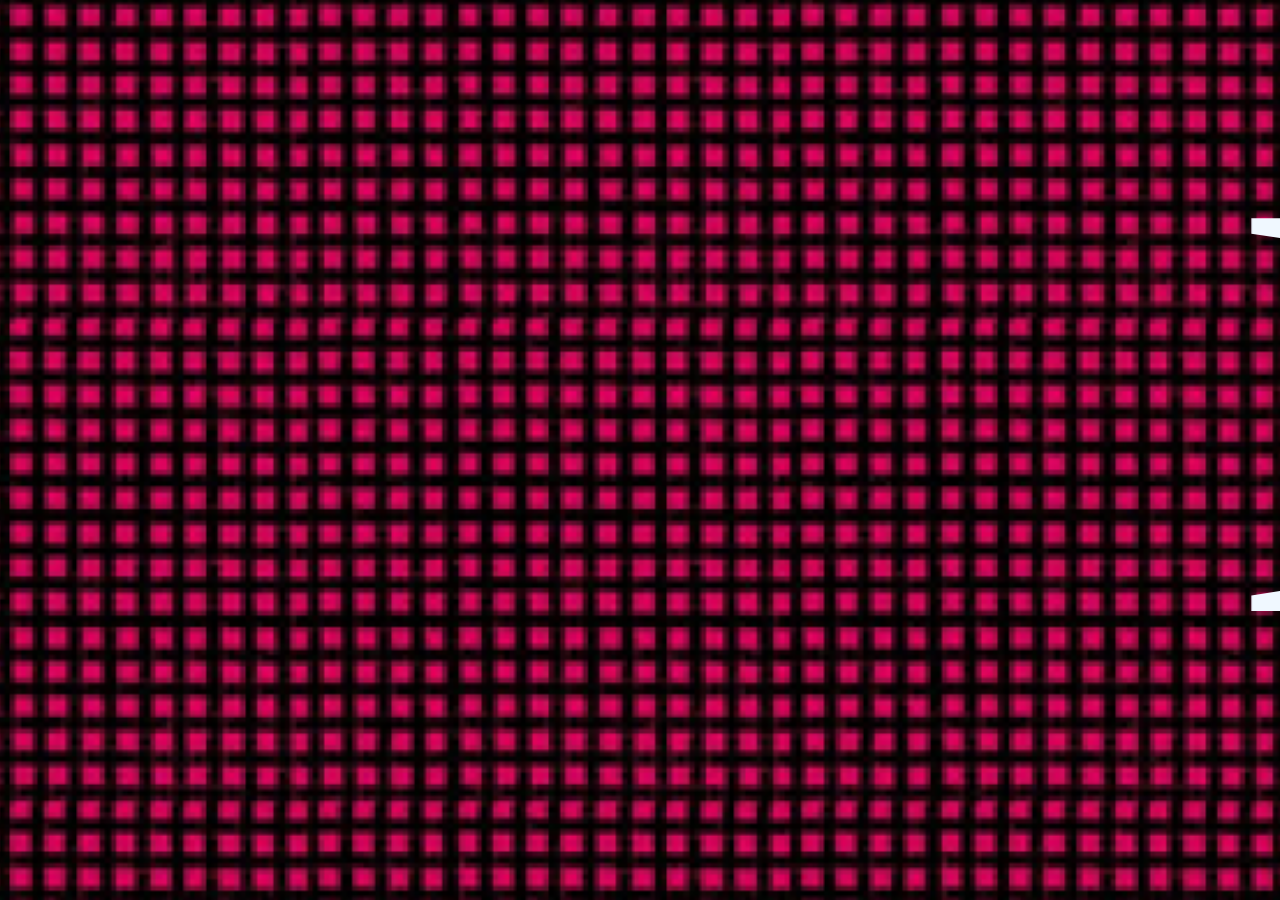
<file: src/Starting/index.html>
<!DOCTYPE html>
<html lang="en">

<head>
    <meta charset="UTF-8">
    <meta name="viewport" content="width=device-width, initial-scale=1.0">
    <title>Document</title>
    <link rel="stylesheet" href="style.css">
</head>

<body>
    <div class="marq">
        <marquee behavior="" direction="" class="marquee">
                Hello World
        </marquee>
    </div>
</body>

</html>
</file>
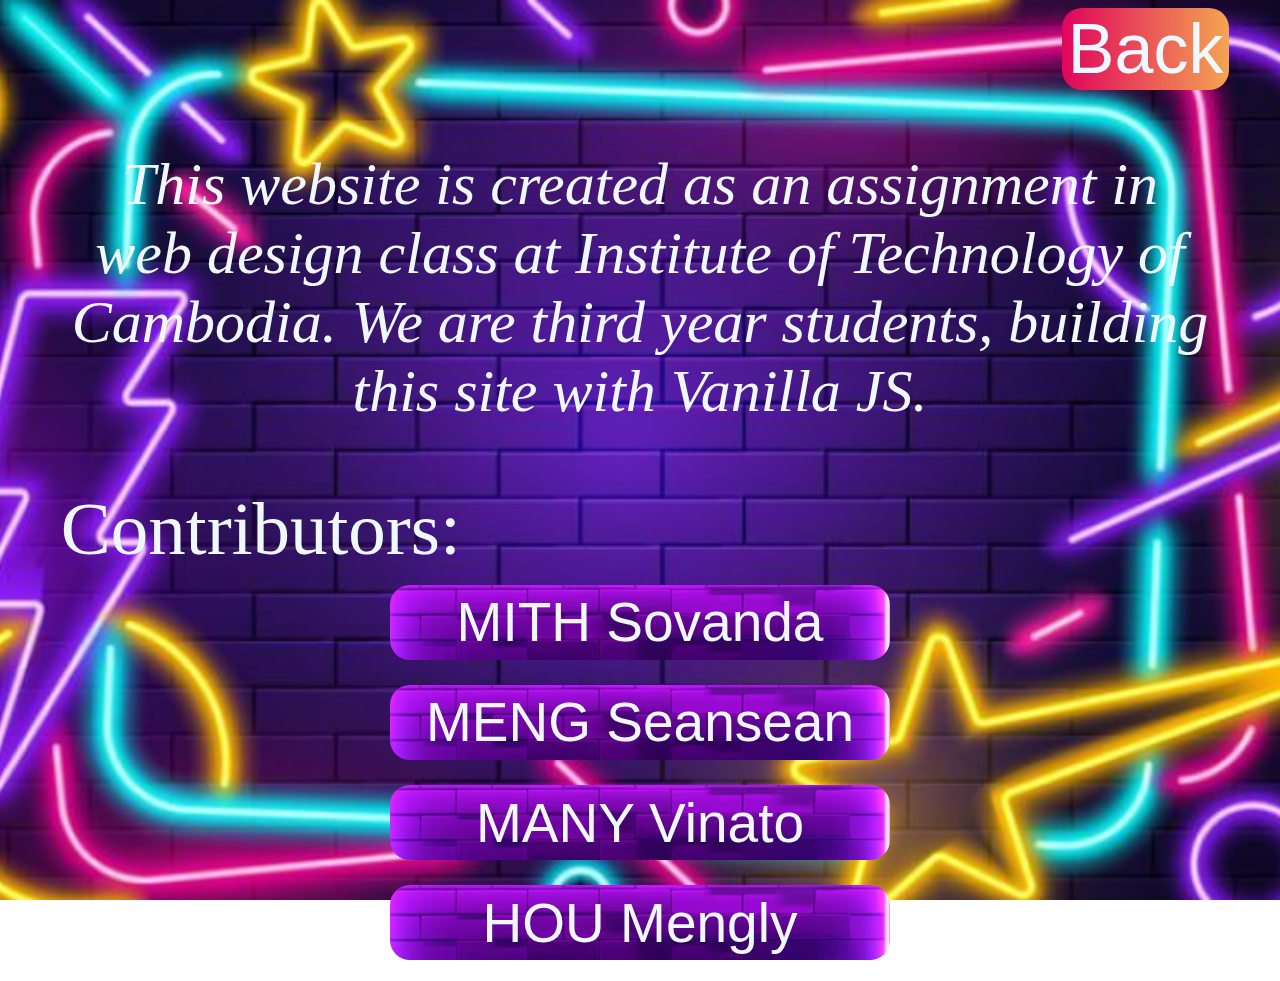
<file: src/About/about.html>
<!DOCTYPE html>
<html lang="en">
<head>
    <meta charset="UTF-8">
    <meta name="viewport" content="width=device-width, initial-scale=1.0">
    <title>Document</title>
    <link rel="stylesheet" href="about.css">
</head>
<body>
    <div class="container">
        <div class="wrapper">
            <div class="btn-wrap">
                <a href="../HomeScreen/homescreen.html">
                    <button class="btn-back">Back</button>
                </a>
            </div>
            <div class="phara">
                <p>
                    <em>
                        This website is created as an assignment in web design 
                        class at Institute of Technology of Cambodia. We are third year 
                        students, building this site with Vanilla JS.
                    </em>
                    
                </p>
            </div>
            <div class="contri">Contributors:</div>
            <button class="btn">MITH Sovanda</button>
            <button class="btn">MENG Seansean</button>
            <button class="btn">MANY Vinato</button>
            <button class="btn">HOU Mengly</button>
        </div>
    </div>
</body>
</html>
</file>
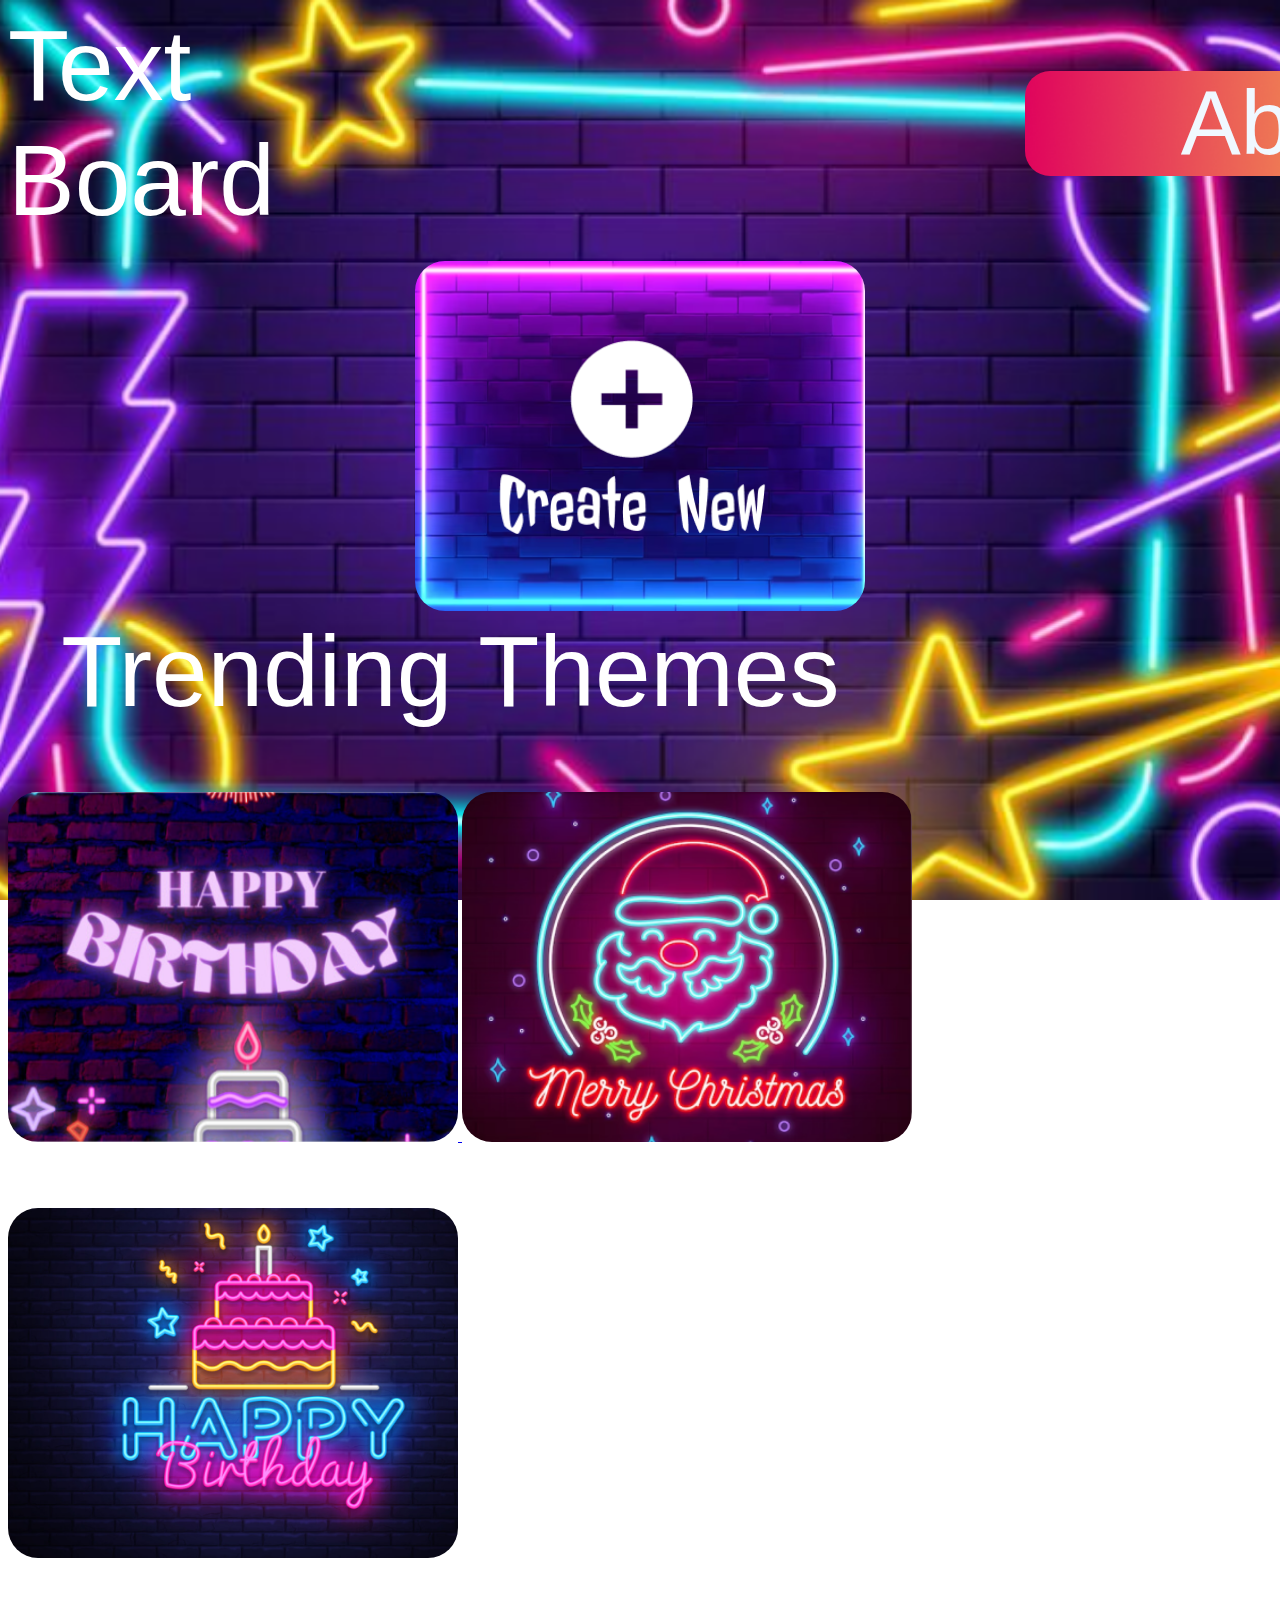
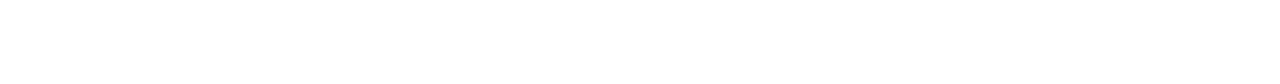
<file: src/HomeScreen/homescreen.html>
<!DOCTYPE html>
<html lang="en">

<head>
    <meta charset="UTF-8">
    <meta name="viewport" content="width=device-width, initial-scale=1.0">
    <title>Document</title>
    <link rel="stylesheet" href="homescreen.css">
</head>

<body>
    <div class="wrapper">
        <div class="createnew">
            <div class="text-board">
                <div class="text">Text Board</div>
                <div>
                    <a href="../About/about.html">
                        <button class="btn-about">About</button>
                    </a>
                </div>
            </div>
            <div class="create">
                <a href="../Text Board Interface/textboard.html">
                    <button class="btn">
                    </button>
                </a>
            </div>
        </div>
        <div class="trendingTheme">
            <div class="text-trend">
                Trending Themes
            </div>
            <div class="trend">
                <a href="../Text Board Interface/textboard.html">
                    <button class="btn1">
                    </button>
                    <button class="btn2">
                    </button>
                    <button class="btn3">
                    </button>
                </a>
            </div>
        </div>
        <div class="recent">
            <div class="text-recent">
                Recent
            </div>
        </div>
    </div>
</body>

</html>
</file>
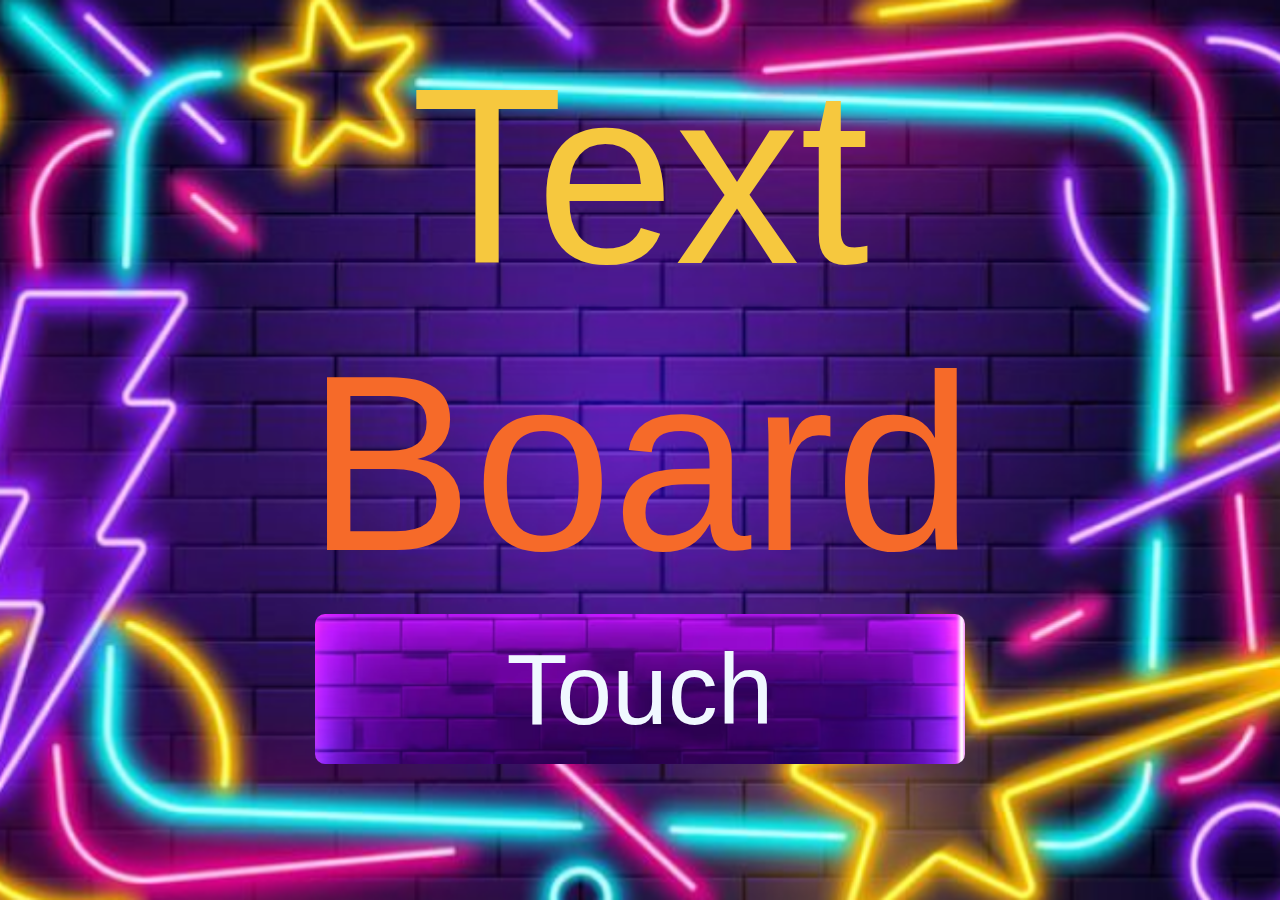
<file: src/Operating/operating.html>
<!DOCTYPE html>
<html lang="en">
<head>
    <meta charset="UTF-8">
    <meta name="viewport" content="width=device-width, initial-scale=1.0">
    <title>Document</title>
    <link rel="stylesheet" href="operating.css">
</head>
<body >
    <div class="wrapper">
        <div class="text">
            Text
        </div>
        <div class="board">
            Board
        </div>
        <a href="../HomeScreen/homescreen.html">
            <button class="btn">
                Touch
            </button>
        </a>
    </div>
</body>
</html>
</file>
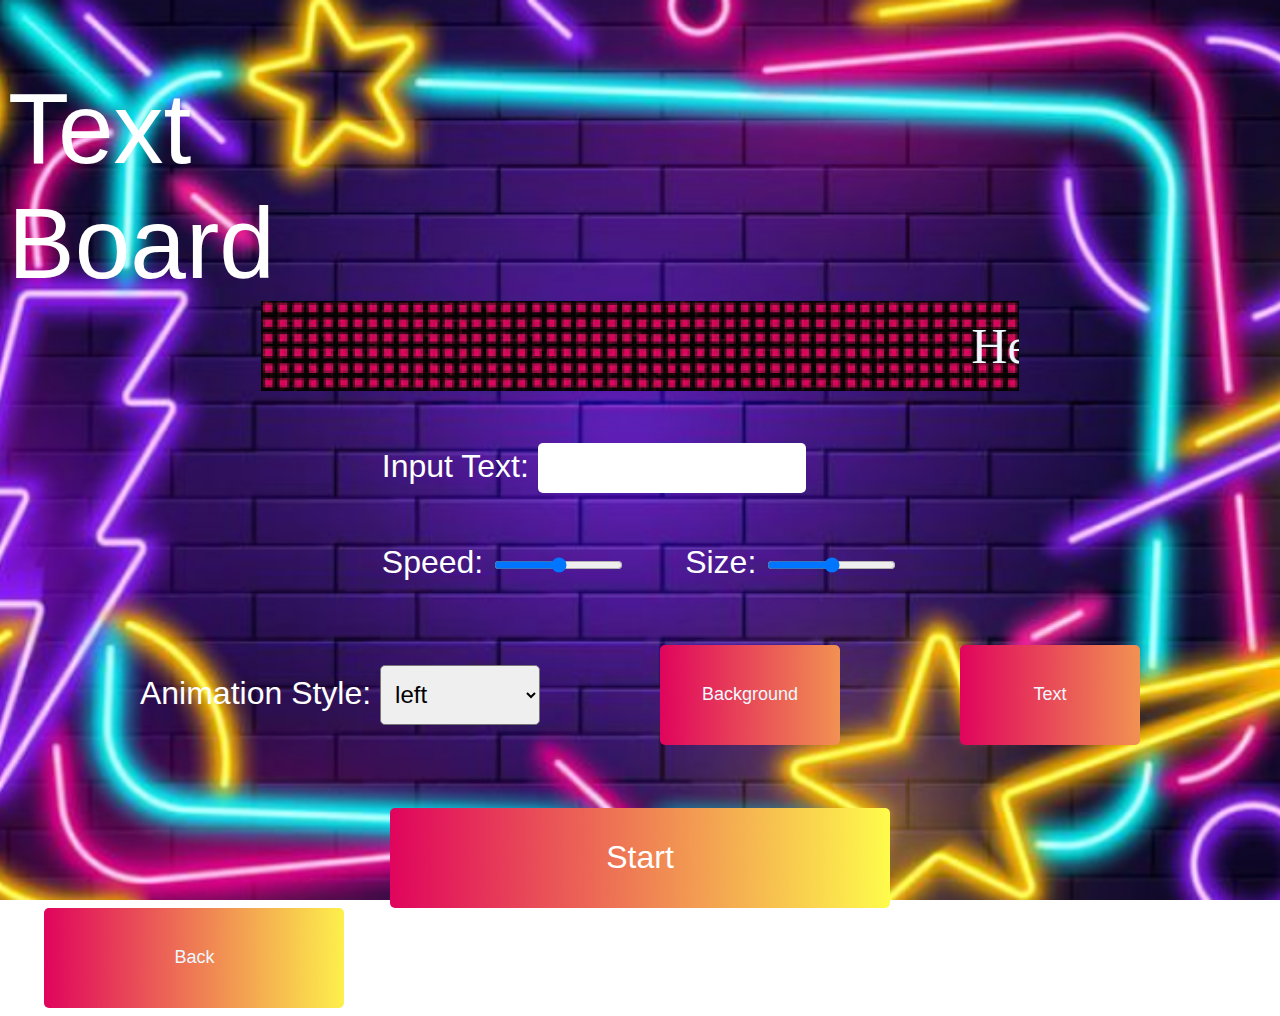
<file: src/Text Board Interface/textboard.html>
<!DOCTYPE html>
<html lang="en">
<head>
    <meta charset="UTF-8">
    <meta name="viewport" content="width=device-width, initial-scale=1.0">
    <title>Document</title>
    <link rel="stylesheet" href="textboard.css">
</head>
<body>
    <div class="container">
        <div class="wrapper">
            <div class="textboard">
                Text Board
            </div>
            <div class="scrolltext">
                <marquee behavior="" direction="" class="marquee">Hello World</marquee>
            </div>
            <div class="inputwrapper">
                <div class="text">
                    Input Text:
                    <input type="text" class="input-text">
                </div>
                <div class="speed-size">
                    <div class="speed">
                        Speed:
                        <input type="range"> 
                    </div>
                    <div class="size">
                        Size:
                        <input type="range">
                    </div>
                </div>
            </div>
            <div class="anime-board-bg-text">
                <div class="anime-board">
                    <div class="anime-style">
                        Animation Style:
                        <select name="" id="" class="anime-select">
                            <option value="">left</option>
                            <option value="">right</option>
                        </select>
                    </div>
                </div>
                <div class="bg-text">
                    <button class="btn">Background</button>
                    <button class="btn">Text</button>
                </div>
            </div>
            <div class="start">
                <a href="../Starting/index.html">
                    <button class="btn-start">Start</button>
                </a>
            </div>
            <div class="back">
                <a href="../HomeScreen/homescreen.html">
                    <button class="btn">Back</button>
                </a>
            </div>
        </div>
    </div>
</body>
</html>
</file>
<file: src/Starting/style.css>
@media only screen and (max-width: 2280px){
    body{
        height: auto;
        width: auto;
        margin: 0;
        padding: 0;
        background-image: url("/photo/default-background.png");
        background-repeat: no-repeat;
        background-position: center;
        background-attachment: fixed;
        background-size: cover;
    }
    .marq{
        height: 100%;
        width: 100%;
        margin-top: 5%;
        display: flex;
        align-items: center;
        justify-content: center;
    }
    .marquee{
        font-size: 600px;
        color: aliceblue;
    }
}
@media only screen and (max-width: 991px) {
    body{
        height: auto;
        width: auto;
        margin: 0;
        padding: 0;
        background-image: url("/photo/default-background.png");
        background-repeat: no-repeat;
        background-position: center;
        background-attachment: fixed;
        background-size: cover;
        
    }
    .marq{
        height: 100%;
        width: 100%;
        margin-top: 90%;
        display: flex;
        align-items: center;
        justify-content: center;
    }
    .marquee{
        font-size: 75px;
    }
}
</file>
<file: src/About/about.css>
@media only screen and (max-width: 2280px){
    body{
        background-image: url("/photo/bg-homescreen.png");
        background-repeat: no-repeat;
        background-position: center;
        background-attachment: fixed;
        background-size: cover;
    }
    .container{
        width: 100%;
        height: 100%;
    }
    .wrapper{
        display: flex;
        justify-content: center;
        align-items: center;
        flex-direction: column;
    }
    .phara{
        color: aliceblue;
        margin: 0% 5% 0 5%;
        font-size: 60px;
        text-align: center;
    }
    .contri{
        color: aliceblue;
        font-size: 75px;
        margin-right: 60%;
    }
    .btn{
        height: 75px;
        width: 500px;
        color: aliceblue;
        border-radius: 20px;
        border: none;
        background-image: url(/photo/btn-style.png);
        background-size: cover;
        font-size: 55px;
        margin: 1%;
    }
    .btn-wrap{
        margin-left: 80%;
    }
    .btn-back{
        color: aliceblue;
        border-radius: 20px;
        border: none;
        background-image: url(/photo/btn-bg.png);
        background-size: cover;
        font-size: 70px;
        cursor: pointer;
    }
}
@media only screen and (max-width: 991px) {
    body{
        background-image: url("/photo/bg-homescreen-mobile.png");
        background-repeat: no-repeat;
        background-position: center;
        background-attachment: fixed;
        background-size: cover;
    }
    .container{
        width: 100%;
        height: 100%;
    }
    .wrapper{
        display: flex;
        justify-content: center;
        align-items: center;
        flex-direction: column;
    }
    .phara{
        color: aliceblue;
        margin: 2% 25% 0 25%;
        font-size: large;
        text-align: center;
    }
    .contri{
        color: aliceblue;
        font-size: x-large;
        margin-right: 25%;
    }
    .btn{
        height: 55px;
        width: 200px;
        color: aliceblue;
        border-radius: 20px;
        border: none;
        background-image: url(/photo/btn-style.png);
        background-size: cover;
        font-size: large;
        margin: 2%;
    }
    .btn-wrap{
        margin-top: 5%;
        margin-left: 80%;
    }
    .btn-back{
        color: aliceblue;
        border-radius: 20px;
        border: none;
        background-image: url(/photo/btn-bg.png);
        background-size: cover;
        font-size: large;
        cursor: pointer;
    }
}
</file>
<file: src/HomeScreen/homescreen.css>
@media only screen and (max-width: 2280px){
    body{
        background-image: url("/photo/bg-homescreen.png");
        background-repeat: no-repeat;
        background-position: center;
        background-attachment: fixed;
        background-size: cover;
    }
    .wrapper{
        width: 100%;
        height: 100%;
    }
    .createnew{
        /* padding-top: 5%; */
        display: flex;
        flex-direction: column;
        align-items: center;
        justify-content: center;
    }
    .text-board{
        display: flex;
        justify-content: center;
        align-items: center;
    }
    .text{
        color:rgb(255, 255, 255);
        font-family: Impact, Haettenschweiler, 'Arial Narrow Bold', sans-serif;
        font-size: 100px;
        margin-right: 450px;
    }
    .btn-about{
        background-image: url(/photo/btn-bg.png);
        color: aliceblue;
        width: 100%;
        background-size: cover;
        border-radius: 25px;
        margin-left: 300px;
        border: none;
        font-size: 90px;
        cursor: pointer;
    }
    .trendingTheme{
        /* padding-top: 5%; */
        display: flex;
        flex-direction: column;
        align-items: center;
        justify-content: center;
    }
    .text-trend{
        color:rgb(255, 255, 255);
        font-family: Impact, Haettenschweiler, 'Arial Narrow Bold', sans-serif;
        /* margin-top: 5%; */
        margin-right: 30%;
        font-size: 100px;
    }
    .recent{
        /* padding-top: 5%; */
        display: flex;
        flex-direction: column;
        align-items: center;
        justify-content: center;
    }
    .text-recent{
        color:rgb(255, 255, 255);
        font-family: Impact, Haettenschweiler, 'Arial Narrow Bold', sans-serif;
        /* margin-top: 5%; */
        margin-right: 50%;
        font-size: 100px;
    }
    .btn{
        background-image: url(/photo/button.png);
        background-size: cover;
        border: none;
        margin-top: 5%;
        border-radius: 30px;
        height: 350px;
        width: 450px;
        cursor: pointer;
    }
    .btn1{
        background-image: url(/photo/trending1.png);
        background-size: cover;
        border: none;
        margin-top: 5%;
        border-radius: 30px;
        height: 350px;
        width: 450px;
        cursor: pointer;
    }
    .btn2{
        background-image: url(/photo/trending2.png);
        background-size: cover;
        border: none;
        margin-top: 5%;
        border-radius: 30px;
        height: 350px;
        width: 450px;
        cursor: pointer;
    }
    .btn3{
        background-image: url(/photo/trending3.png);
        background-size: cover;
        border: none;
        margin-top: 5%;
        border-radius: 30px;
        height: 350px;
        width: 450px;
        cursor: pointer;
    }
}
@media only screen and (max-width: 991px) {
    body{
        background-image: url(/photo/bg-homescreen-mobile.png);
        background-repeat: no-repeat;
        background-position: center;
        background-attachment: fixed;
        background-size: cover;
    }
    .wrapper{
        width: 100%;
        height: 100%;
    }
    .createnew{
        padding-top: 5%;
        display: flex;
        flex-direction: column;
        align-items: center;
        justify-content: center;
    }
    .text-board{
        display: flex;
        justify-content: center;
        align-items: center;
    }
    .text{
        color:rgb(255, 255, 255);
        font-family: Impact, Haettenschweiler, 'Arial Narrow Bold', sans-serif;
        font-size: x-large;
        margin-right: 75px;
    }
    .btn-about{
        background-image: url(/photo/btn-bg.png);
        color: aliceblue;
        background-size: cover;
        border-radius: 10px;
        margin-left: 2px;
        border: none;
        font-size: large;
        cursor: pointer;
    }
    .trendingTheme{
        padding-top: 5%;
        display: flex;
        flex-direction: column;
        align-items: center;
        justify-content: center;
    }
    .text-trend{
        color:rgb(255, 255, 255);
        font-family: Impact, Haettenschweiler, 'Arial Narrow Bold', sans-serif;
        font-size: x-large;
        margin-top: 5%;
        margin-right: 35%;
    }
    .recent{
        padding-top: 5%;
        display: flex;
        flex-direction: column;
        align-items: center;
        justify-content: center;
    }
    .text-recent{
        color:rgb(255, 255, 255);
        font-family: Impact, Haettenschweiler, 'Arial Narrow Bold', sans-serif;
        font-size: x-large;
        margin-top: 5%;
        margin-right: 75%;
    }
    .btn{
        background-image: url(/photo/button.png);
        background-size: cover;
        border: none;
        margin-top: 5%;
        border-radius: 20px;
        height: 100px;
        width: 120px;
        cursor: pointer;
    }
    .btn1{
        background-image: url(/photo/trending1.png);
        background-size: cover;
        border: none;
        margin-top: 5%;
        border-radius: 20px;
        height: 100px;
        width: 120px;
        cursor: pointer;
    }
    .btn2{
        background-image: url(/photo/trending2.png);
        background-size: cover;
        border: none;
        margin-top: 5%;
        border-radius: 20px;
        height: 100px;
        width: 120px;
        cursor: pointer;
    }
    .btn3{
        background-image: url(/photo/trending3.png);
        background-size: cover;
        border: none;
        margin-top: 5%;
        border-radius: 30px;
        height: 100px;
        width: 120px;
        cursor: pointer;
    }
}
</file>
<file: src/Operating/operating.css>
@media only screen and (max-width: 2280px){
    body{
        background-image: url("/photo/bg-homescreen.png");
        background-repeat: no-repeat;
        background-position: center;
        background-attachment: fixed;
        background-size: cover;
    }
    .wrapper{
        display: flex;
        flex-direction: column;
        justify-content: center;
        align-items: center;
    }
    .text{
        margin-top: 2%;
        font-size: 250px;
        font-family:  Impact, Haettenschweiler, 'Arial Narrow Bold', sans-serif;
        color: rgb(246, 200, 62);
    }
    .board{
        font-size: 250px;
        font-family:  Impact, Haettenschweiler, 'Arial Narrow Bold', sans-serif;
        color: rgb(246, 106, 41);
    }
    .btn{
        height: 150px;
        width: 650px;
        color: aliceblue;
        font-size: 100px;
        font-family: Impact, Haettenschweiler, 'Arial Narrow Bold', sans-serif;
        border-radius: 10px;
        border: none;
        margin: 7px 0 0 0;
        background-image: url(/photo/btn-style.png);
        background-size: cover;
        cursor: pointer;
    }
    .btn:hover {
        height: 150px;
        width: 650px;
        color: aliceblue;
        font-size: 100px;
        font-family: Impact, Haettenschweiler, 'Arial Narrow Bold', sans-serif;
        border-radius: 10px;
        border: none;
        margin: 7px 0 0 0;
        background-image: url(/photo/btn-bg.png);
        background-size: cover;
        cursor: pointer;
    }
}
@media only screen and (max-width: 991px) {
    body{
        background-image: url("/photo/bg-homescreen-mobile.png");
        background-repeat: no-repeat;
        background-position: center;
        background-attachment: fixed;
        background-size: cover;
    }
    .wrapper{
        display: flex;
        flex-direction: column;
        justify-content: center;
        align-items: center;
    }
    .text{
        margin-top: 75%;
        font-size: 65px;
        font-family:  Impact, Haettenschweiler, 'Arial Narrow Bold', sans-serif;
        color: rgb(246, 200, 62);
    }
    .board{
        font-size: 65px;
        font-family:  Impact, Haettenschweiler, 'Arial Narrow Bold', sans-serif;
        color: rgb(246, 106, 41);
    }
    .btn{
        height: 50px;
        width: 100px;
        color: aliceblue;
        font-size: xx-large;
        font-family: Impact, Haettenschweiler, 'Arial Narrow Bold', sans-serif;
        border-radius: 10px;
        border: none;
        margin: 7px 0 0 0;
        background-image: url(/photo/btn-style.png);
        background-size: cover;
        cursor: pointer;
    }
    .btn:hover {
        height: 50px;
        width: 100px;
        color: aliceblue;
        font-size: xx-large;
        font-family: Impact, Haettenschweiler, 'Arial Narrow Bold', sans-serif;
        border-radius: 10px;
        border: none;
        margin: 7px 0 0 0;
        background-image: url(/photo/btn-bg.png);
        background-size: cover;
        cursor: pointer;
    }
}
</file>
<file: src/Text Board Interface/textboard.css>
@media only screen and (max-width: 2280px){
    body{
        background-image: url(/photo/bg-homescreen.png);
        background-repeat: no-repeat;
        background-position: center;
        background-attachment: fixed;
        background-size: cover;
    }
    .container{
        width: 100%;
        height: 100%;
    }
    .wrapper{
        padding-top: 5%;
        display: flex;
        flex-direction: column;
        align-items: center;
        justify-content: center;
    }
    .textboard{
        color:rgb(255, 255, 255);
        font-family: Impact, Haettenschweiler, 'Arial Narrow Bold', sans-serif;
        margin-right: 65%;
        font-size: 100px;
    }
    .scrolltext{
        background-image: url(/photo/default-background.png);
        width: 60%;
        height: 90px;
        color: aliceblue;
        font-size: 50px;
        display: flex;
        justify-content: center;
        align-items: center;
    }
    .inputwraper{
        display: flex;
        flex-direction: column;
        justify-content: center;
        align-items: center;
    }
    .text{
        margin-top: 10%;
        color:rgb(255, 255, 255);
        font-family: Impact, Haettenschweiler, 'Arial Narrow Bold', sans-serif;
        font-size: xx-large;
    }
    .input-text{
        border-radius: 5px;
        border: none;
        font-size: 25px;
        height: 50px;
        width: 50%;
        padding: 0 0 0 10px;
    }
    .speed-size{
        margin-top: 10%;
        display: flex;
        justify-content: center;
        align-items: center;
    }
    .speed{
        color:rgb(255, 255, 255);
        font-family: Impact, Haettenschweiler, 'Arial Narrow Bold', sans-serif;
        font-size: xx-large;
    }
    .size{
        margin-left: 60px;
        color:rgb(255, 255, 255);
        font-family: Impact, Haettenschweiler, 'Arial Narrow Bold', sans-serif;
        font-size: xx-large;
    }
    .anime-board-bg-text{
        margin-top: 5%;
        display: flex;
        justify-content: center;
        align-items: center;
    }
    .anime-board{
        display: flex;
        flex-direction: column;
        justify-content: center;
        align-items: center;
    }
    .anime-style{
        color:rgb(255, 255, 255);
        font-family: Impact, Haettenschweiler, 'Arial Narrow Bold', sans-serif;
        font-size: xx-large;
    }
    .anime-select{
        border-radius: 5px;
        font-size: x-large;
        padding-left: 10px;
        height: 60px;
        width: 160px;
    }
    .bg-text{
        display: flex;
        justify-content: center;
        align-items: center;
    }
    .btn{
        margin: 0 0 0 20%;
        background-image: url(/photo/btn-bg.png);
        background-size: cover;
        color: aliceblue;
        font-size: large;
        font-family:'Segoe UI', Tahoma, Geneva, Verdana, sans-serif;
        border-radius: 5px;
        border: none;
        height: 100px;
        width: 300px;
        cursor: pointer;
    }
    .start{
        margin-top: 5%;
    }
    .btn-start{
        background-image: url(/photo/btn-bg.png);
        background-size: cover;
        color:rgb(255, 255, 255);
        font-family: Impact, Haettenschweiler, 'Arial Narrow Bold', sans-serif;
        font-size: xx-large;
        border: none;
        border-radius: 5px;
        height: 100px;
        width: 500px;
        cursor: pointer;
    }
    .back{
        margin: 0 80% 0 0;
    }
}
@media only screen and (max-width: 991px) {
    body{
        background-image: url(/photo/bg-homescreen-mobile.png);
        background-repeat: no-repeat;
        background-position: center;
        background-attachment: fixed;
        background-size: cover;
    }
    .container{
        width: 100%;
        height: 100%;
    }
    .wrapper{
        padding-top: 5%;
        display: flex;
        flex-direction: column;
        align-items: center;
        justify-content: center;
    }
    .textboard{
        color: aliceblue;
        margin: 10% 0 0 0;
        font-family: Impact, Haettenschweiler, 'Arial Narrow Bold', sans-serif;
        font-size: x-large;
    }
    .scrolltext{
        background-image: url(/photo/default-background.png);
        width: 60%;
        height: 90px;
        margin-top: 5%;
        color: aliceblue;
        font-size: xx-large;
        display: flex;
        justify-content: center;
        align-items: center;
    }
    .inputwraper{
        display: flex;
        flex-direction: column;
        justify-content: center;
        align-items: center;
    }
    .text{
        margin-top: 5%;
        color: aliceblue;
        font-family: Impact, Haettenschweiler, 'Arial Narrow Bold', sans-serif;
        font-size: x-large;
    }
    .input-text{
        border-radius: 5px;
        border: none;
        font-size: x-large;
        height: 30px;
        width: 50%;
        padding: 0 0 0 10px;
    }
    .speed-size{
        margin-top: 5%;
        display: flex;
        justify-content: center;
        align-items: center;
    }
    .speed{
        color:rgb(255, 255, 255);
        font-family: Impact, Haettenschweiler, 'Arial Narrow Bold', sans-serif;
        font-size: x-large;
    }
    .size{
        margin-left: 20px;
        color:rgb(255, 255, 255);
        font-family: Impact, Haettenschweiler, 'Arial Narrow Bold', sans-serif;
        font-size: x-large;
    }
    .anime-board-bg-text{
        margin-top: 5%;
        display: flex;
        justify-content: center;
        align-items: center;
    }
    .anime-board{
        display: flex;
        flex-direction: column;
        justify-content: center;
        align-items: center;
    }
    .anime-style{
        color:rgb(255, 255, 255);
        font-family: Impact, Haettenschweiler, 'Arial Narrow Bold', sans-serif;
        font-size: x-large;
    }
    .anime-select{
        border-radius: 5px;
        font-size: large;
        padding-left: 10px;
        height: 30px;
        width: 60px;
    }
    .bg-text{
        display: flex;
        justify-content: center;
        align-items: center;
    }
    .btn{
        margin-left: 5%;
        background-image: url(/photo/btn-bg.png);
        background-size: cover;
        color: aliceblue;
        font-size: 12px;
        font-family:'Segoe UI', Tahoma, Geneva, Verdana, sans-serif;
        border-radius: 5px;
        border: none;
        height: 40px;
        width: 80px;
        cursor: pointer;
    }
    .start{
        margin-top: 10%;
    }
    .btn-start{
        background-image: url(/photo/btn-bg.png);
        background-size: cover;
        color:rgb(255, 255, 255);
        font-family: Impact, Haettenschweiler, 'Arial Narrow Bold', sans-serif;
        font-size: xx-large;
        border: none;
        border-radius: 5px;
        height: 50px;
        width: 200px;
        cursor: pointer;
    }
    .back{
        margin: 20% 60% 0 0;
    }
}
</file>
